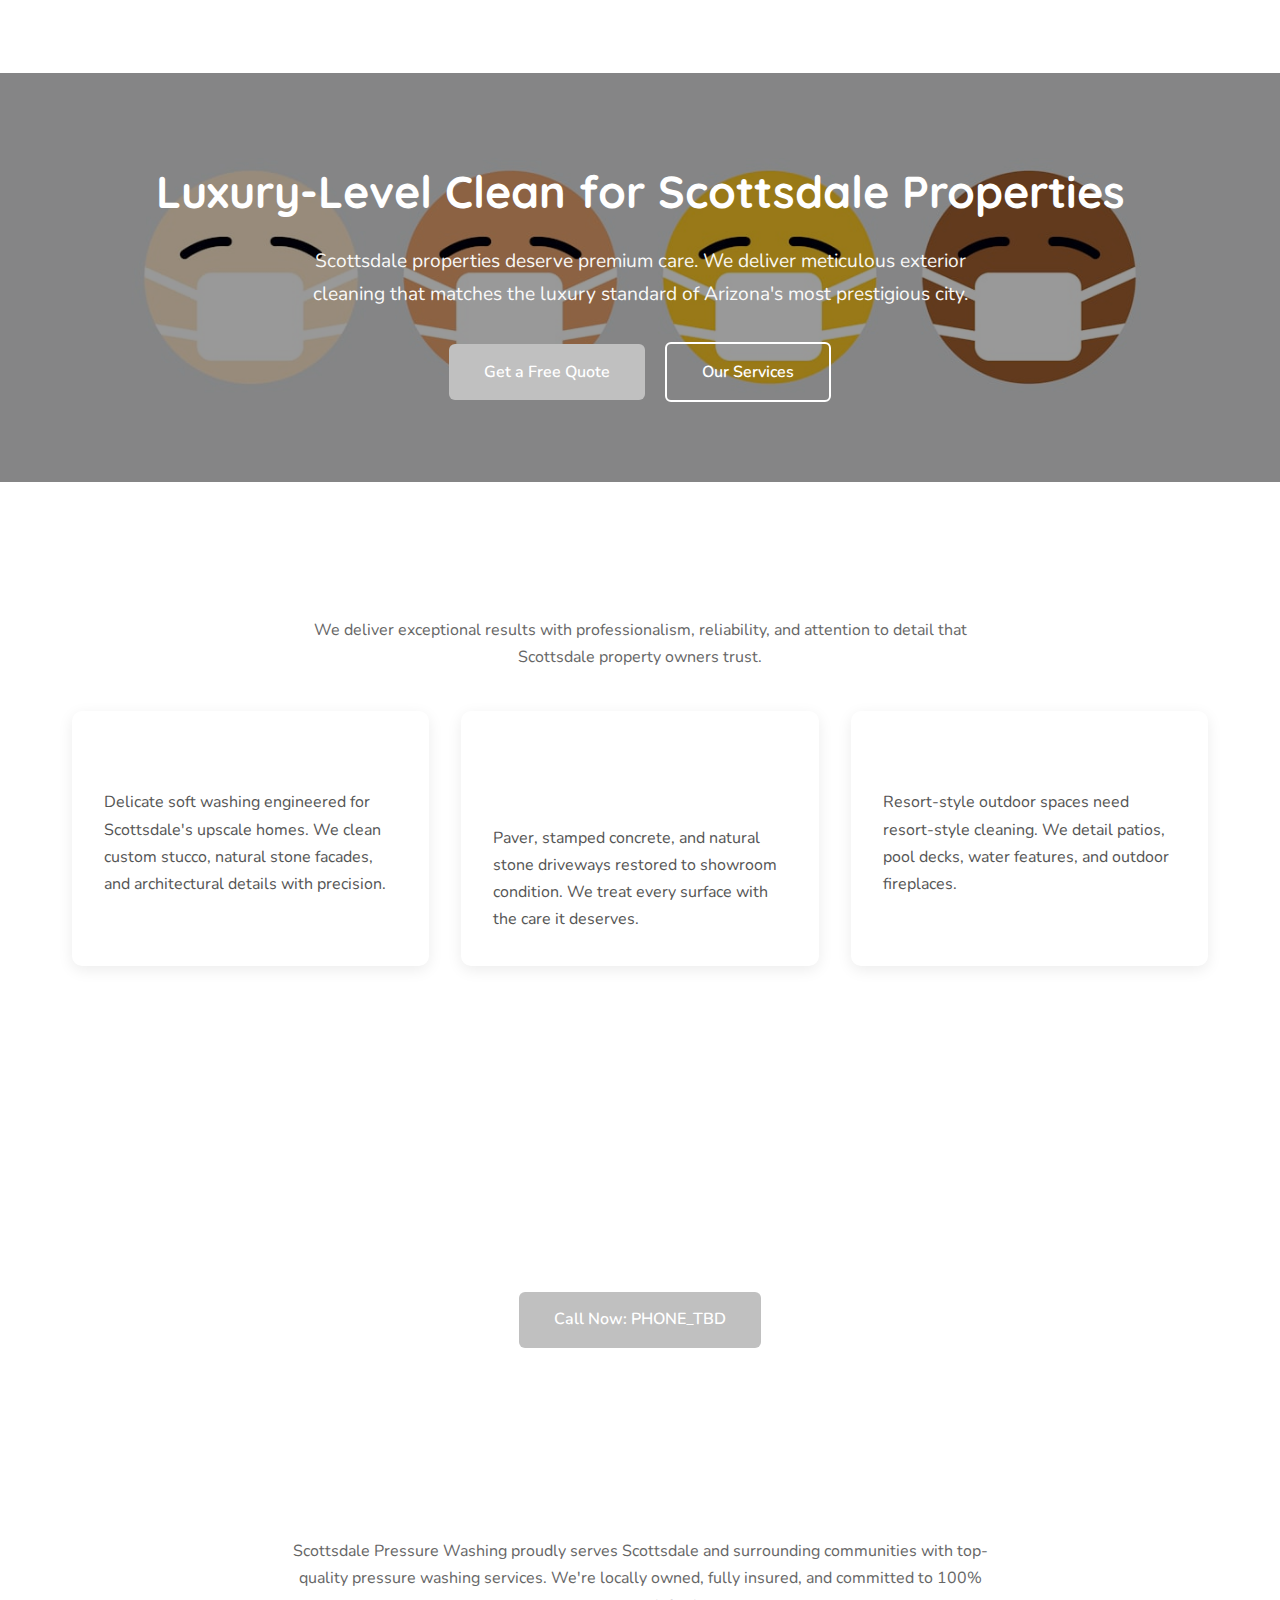
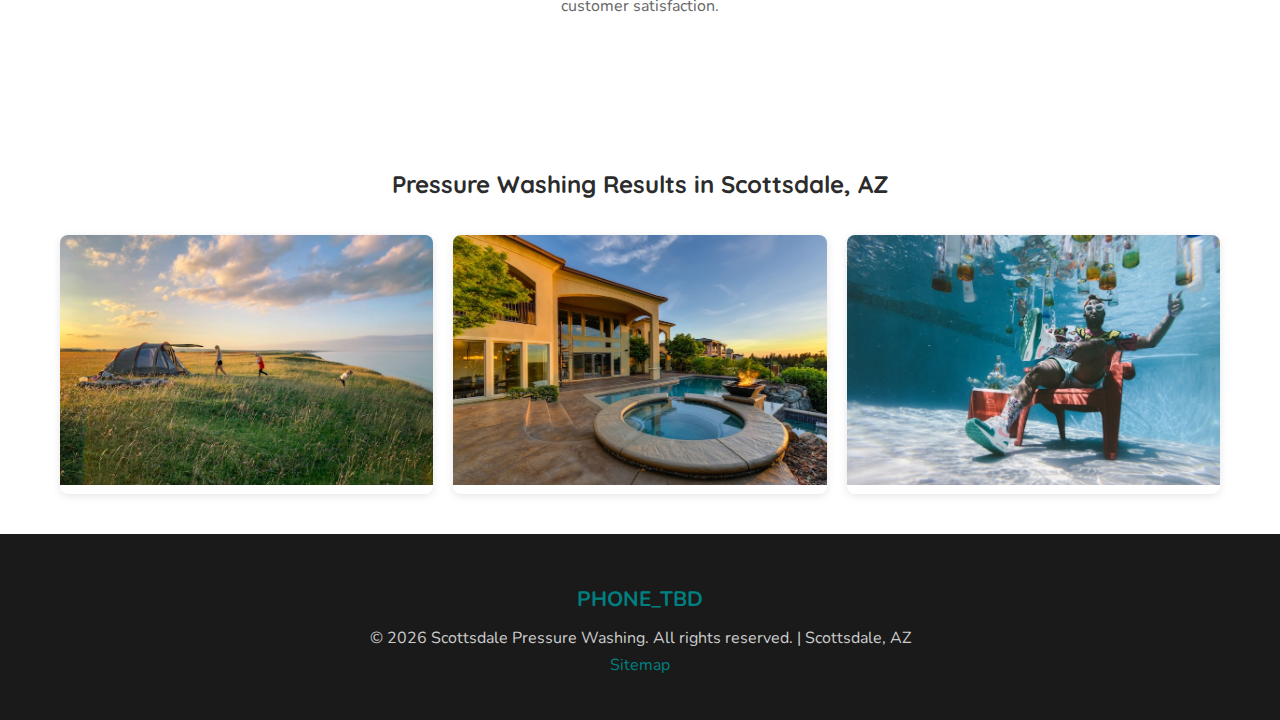
<file: index.html>
<!DOCTYPE html>
<html lang="en">
<head>
<style>
    .hero, #hero, .hero-section, .hero-banner, header.hero {
        background-image: linear-gradient(rgba(0,0,0,0.4), rgba(0,0,0,0.4)), url('images/hero-pressure-washing-scottsdale.jpg') !important;
        background-size: cover !important;
        background-position: center !important;
    }
</style>
<meta charset="UTF-8">
<meta name="viewport" content="width=device-width,initial-scale=1.0">
<title>Scottsdale Pressure Washing | Luxury-Level Clean for Scottsdale Properties</title>
<meta name="description" content="Scottsdale Pressure Washing provides professional pressure washing services in Scottsdale, AZ. Luxury-Level Clean for Scottsdale Properties">
<meta name="robots" content="index,follow">
<link rel="canonical" href="https://pressurewashingscottsdalearizona.com/">
<meta property="og:title" content="Scottsdale Pressure Washing | Luxury-Level Clean for Scottsdale Properties">
<meta property="og:description" content="Scottsdale Pressure Washing provides professional pressure washing services in Scottsdale, AZ. Luxury-Level Clean for Scottsdale Properties">
<meta property="og:url" content="https://pressurewashingscottsdalearizona.com/">
<meta property="og:type" content="website">
<link rel="stylesheet" href="style.css">
<script type="application/ld+json">
{
  "@context":"https://schema.org",
  "@type":"HomeAndConstructionBusiness",
  "name":"Scottsdale Pressure Washing",
  "description":"Scottsdale Pressure Washing provides professional pressure washing services in Scottsdale, AZ. Luxury-Level Clean for Scottsdale Properties",
  "url":"https://pressurewashingscottsdalearizona.com",
  "telephone":"PHONE_TBD",
  "areaServed":{
    "@type":"City",
    "name":"Scottsdale, AZ"
  },
  "serviceType":"Pressure Washing Service",
  "address":{
    "@type":"PostalAddress",
    "addressLocality":"Scottsdale",
    "addressRegion":"AZ",
    "addressCountry":"US"
  }
}
</script>
</head>
<body>
<header class="navbar">
<a href="index.html" class="logo">Scottsdale Pressure Washing</a>
<button class="mobile-toggle" onclick="document.querySelector('.nav-links').classList.toggle('active')" aria-label="Menu">☰</button>
<nav class="nav-links"><a href="index.html" style=font-weight:700>Home</a><a href="services.html">Services</a><a href="about.html">About</a><a href="contact.html">Contact</a></nav>
</header>
<section class="hero">
<h1>Luxury-Level Clean for Scottsdale Properties</h1>
<p>Scottsdale properties deserve premium care. We deliver meticulous exterior cleaning that matches the luxury standard of Arizona's most prestigious city.</p>
<a href="contact.html" class="btn btn-primary">Get a Free Quote</a>
<a href="services.html" class="btn btn-secondary" style="margin-left:1rem;">Our Services</a>
</section>

<section class="section">
<h2>Why Choose Scottsdale Pressure Washing?</h2>
<p class="section-subtitle">We deliver exceptional results with professionalism, reliability, and attention to detail that Scottsdale property owners trust.</p>
<div class="card-grid">
<div class="card"><h3>Premium House Washing</h3><p>Delicate soft washing engineered for Scottsdale's upscale homes. We clean custom stucco, natural stone facades, and architectural details with precision.</p></div><div class="card"><h3>Driveway & Motor Court Cleaning</h3><p>Paver, stamped concrete, and natural stone driveways restored to showroom condition. We treat every surface with the care it deserves.</p></div><div class="card"><h3>Patio & Pool Deck Detailing</h3><p>Resort-style outdoor spaces need resort-style cleaning. We detail patios, pool decks, water features, and outdoor fireplaces.</p></div>
</div>
<p style="text-align:center;margin-top:2rem;"><a href="services.html" class="btn btn-primary" style="background:var(--primary);color:#fff;">View All Services</a></p>
</section>

<section class="cta-band">
<h2>Ready to Get Started?</h2>
<p>Contact Scottsdale Pressure Washing today for a free, no-obligation estimate.</p>
<a href="tel:PHONE_TBD" class="btn btn-primary">Call Now: PHONE_TBD</a>
</section>

<section class="section">
<h2>Serving Scottsdale, Arizona</h2>
<p class="section-subtitle">Scottsdale Pressure Washing proudly serves Scottsdale and surrounding communities with top-quality pressure washing services. We're locally owned, fully insured, and committed to 100% customer satisfaction.</p>
</section>

<!-- SITE-IMAGES -->
<section style="padding:40px 20px;max-width:1200px;margin:0 auto;">
  <h2 style="text-align:center;margin-bottom:30px;">Pressure Washing Results in Scottsdale, AZ</h2>
  <div style="display:grid;grid-template-columns:repeat(auto-fit,minmax(280px,1fr));gap:20px;">
    <div style="border-radius:8px;overflow:hidden;box-shadow:0 2px 8px rgba(0,0,0,0.1);">
      <img src="images/driveway-washing-scottsdale.jpg" alt="Driveway pressure washing Scottsdale, AZ" style="width:100%;height:250px;object-fit:cover;" loading="lazy">
    </div>
    <div style="border-radius:8px;overflow:hidden;box-shadow:0 2px 8px rgba(0,0,0,0.1);">
      <img src="images/home-exterior-scottsdale.jpg" alt="House exterior washing Scottsdale, AZ" style="width:100%;height:250px;object-fit:cover;" loading="lazy">
    </div>
    <div style="border-radius:8px;overflow:hidden;box-shadow:0 2px 8px rgba(0,0,0,0.1);">
      <img src="images/wash-professional-scottsdale.jpg" alt="Commercial pressure washing Scottsdale, AZ" style="width:100%;height:250px;object-fit:cover;" loading="lazy">
    </div>
  </div>
</section>

    

    
    

    <footer>
<p class="footer-phone"><a href="tel:PHONE_TBD">PHONE_TBD</a></p>
<p>&copy; 2026 Scottsdale Pressure Washing. All rights reserved. | Scottsdale, AZ</p>
<p><a href="sitemap.xml">Sitemap</a></p>
</footer>
<script>
document.querySelector('.mobile-toggle')?.addEventListener('click',function(){document.querySelector('.nav-links').classList.toggle('active')});
</script>
</body>
</html>
</file>
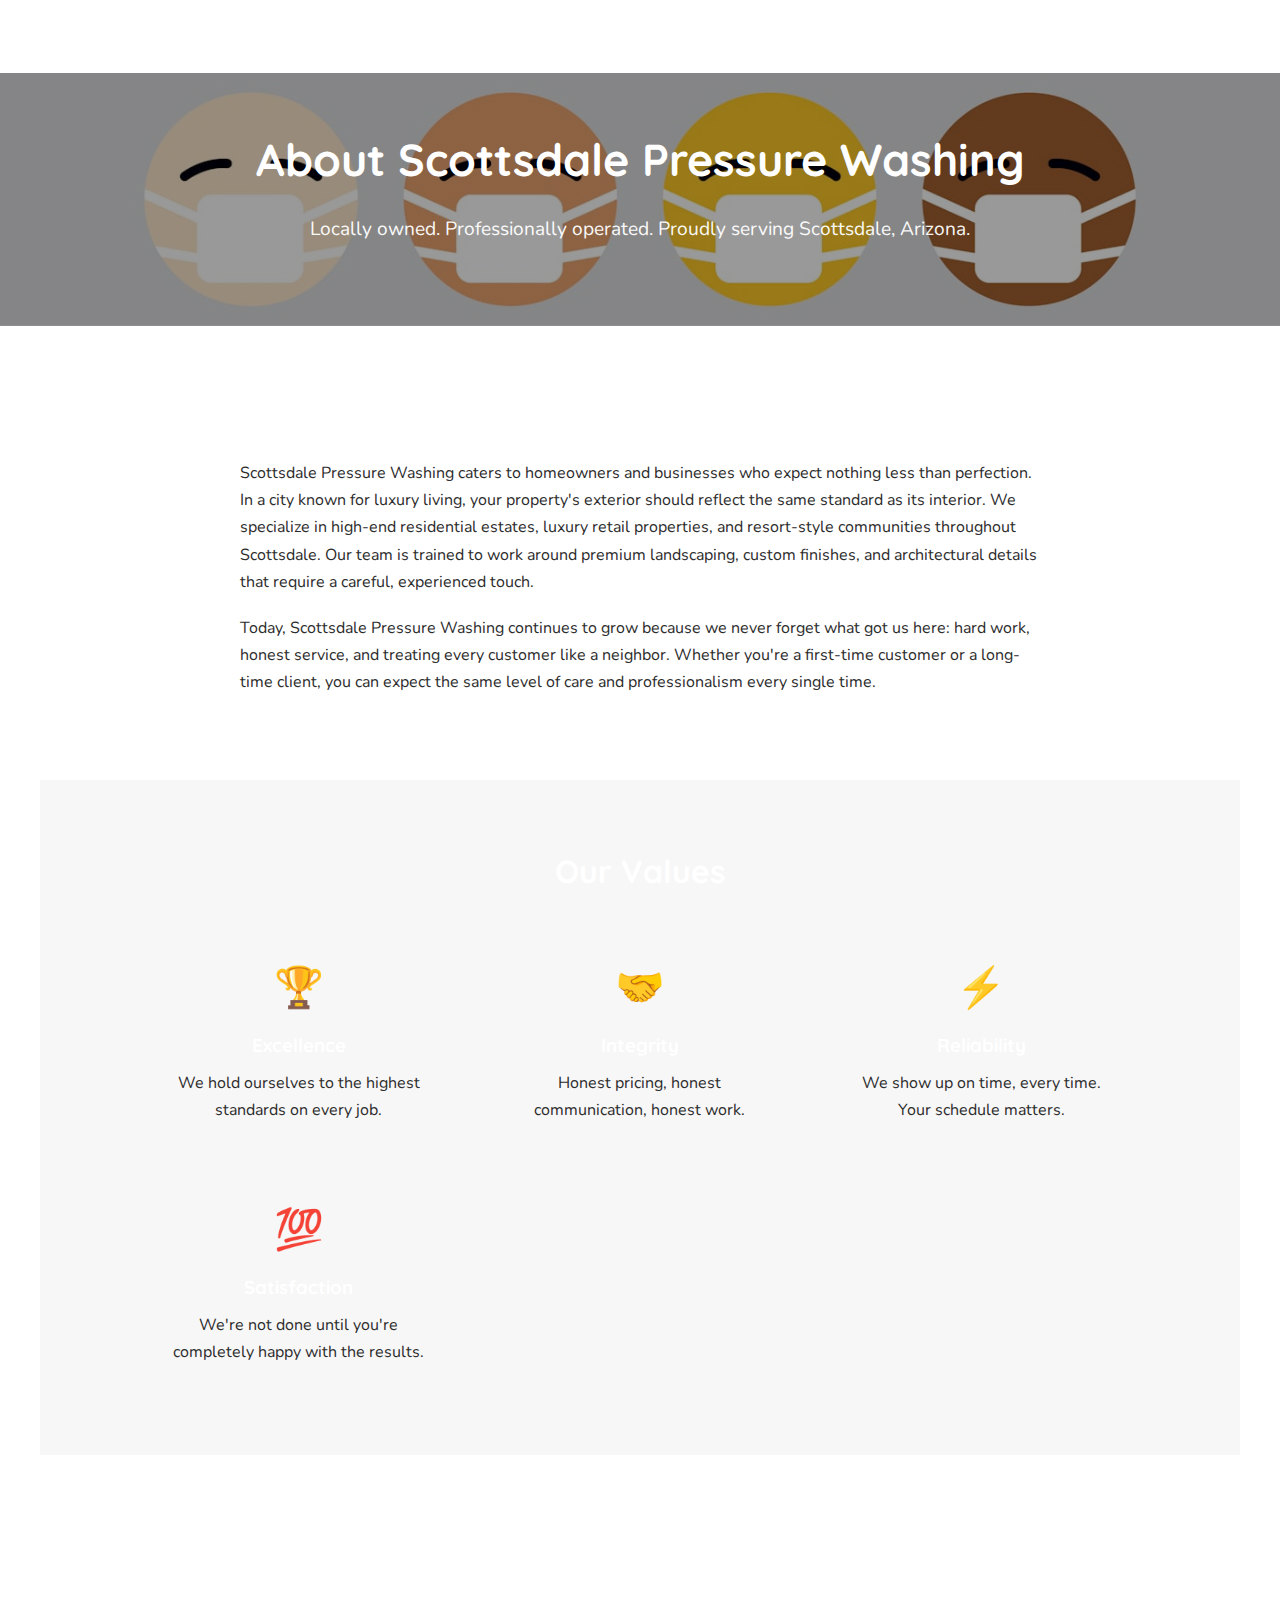
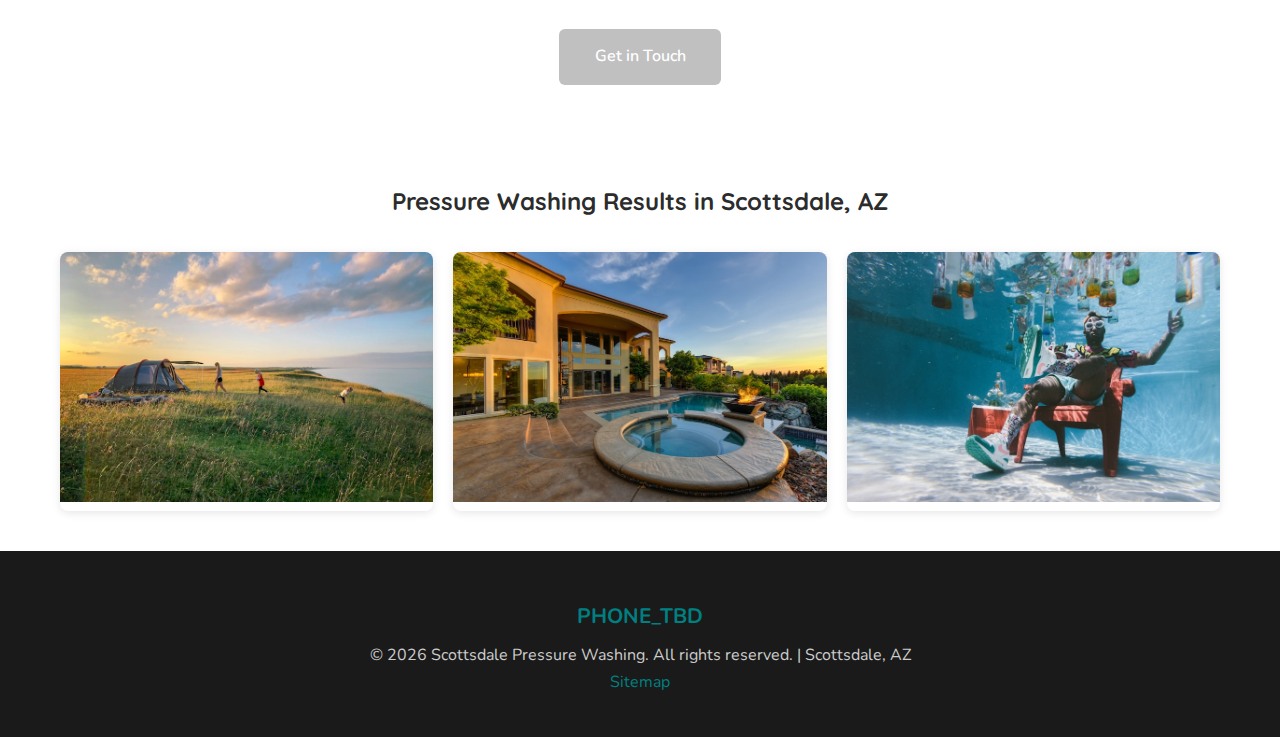
<file: about.html>
<!DOCTYPE html>
<html lang="en">
<head>
<style>
    .hero, #hero, .hero-section, .hero-banner, header.hero {
        background-image: linear-gradient(rgba(0,0,0,0.4), rgba(0,0,0,0.4)), url('images/hero-pressure-washing-scottsdale.jpg') !important;
        background-size: cover !important;
        background-position: center !important;
    }
</style>
<meta charset="UTF-8">
<meta name="viewport" content="width=device-width,initial-scale=1.0">
<title>About | Scottsdale Pressure Washing</title>
<meta name="description" content="Learn about Scottsdale Pressure Washing — serving Scottsdale, AZ with professional pressure washing services.">
<meta name="robots" content="index,follow">
<link rel="canonical" href="https://pressurewashingscottsdalearizona.com/about.html">
<meta property="og:title" content="About | Scottsdale Pressure Washing">
<meta property="og:description" content="Learn about Scottsdale Pressure Washing — serving Scottsdale, AZ with professional pressure washing services.">
<meta property="og:url" content="https://pressurewashingscottsdalearizona.com/about.html">
<meta property="og:type" content="website">
<link rel="stylesheet" href="style.css">
<script type="application/ld+json">
{
  "@context":"https://schema.org",
  "@type":"HomeAndConstructionBusiness",
  "name":"Scottsdale Pressure Washing",
  "description":"Learn about Scottsdale Pressure Washing — serving Scottsdale, AZ with professional pressure washing services.",
  "url":"https://pressurewashingscottsdalearizona.com",
  "telephone":"PHONE_TBD",
  "areaServed":{
    "@type":"City",
    "name":"Scottsdale, AZ"
  },
  "serviceType":"Pressure Washing Service",
  "address":{
    "@type":"PostalAddress",
    "addressLocality":"Scottsdale",
    "addressRegion":"AZ",
    "addressCountry":"US"
  }
}
</script>
</head>
<body>
<header class="navbar">
<a href="index.html" class="logo">Scottsdale Pressure Washing</a>
<button class="mobile-toggle" onclick="document.querySelector('.nav-links').classList.toggle('active')" aria-label="Menu">☰</button>
<nav class="nav-links"><a href="index.html">Home</a><a href="services.html">Services</a><a href="about.html" style=font-weight:700>About</a><a href="contact.html">Contact</a></nav>
</header>
<section class="hero" style="padding:3rem 2rem;">
<h1>About Scottsdale Pressure Washing</h1>
<p>Locally owned. Professionally operated. Proudly serving Scottsdale, Arizona.</p>
</section>

<section class="section">
<div class="about-content">
<h2>Our Story</h2>
<p>Scottsdale Pressure Washing caters to homeowners and businesses who expect nothing less than perfection. In a city known for luxury living, your property's exterior should reflect the same standard as its interior. We specialize in high-end residential estates, luxury retail properties, and resort-style communities throughout Scottsdale. Our team is trained to work around premium landscaping, custom finishes, and architectural details that require a careful, experienced touch.</p>
<p>Today, Scottsdale Pressure Washing continues to grow because we never forget what got us here: hard work, honest service, and treating every customer like a neighbor. Whether you're a first-time customer or a long-time client, you can expect the same level of care and professionalism every single time.</p>
</div>
</section>

<section class="section section-alt" style="background:#f7f7f7;padding:4rem 2rem;">
<h2>Our Values</h2>
<div class="values-grid" style="max-width:1000px;margin:2rem auto 0;">
<div class="value-item"><div class="icon">🏆</div><h3>Excellence</h3><p>We hold ourselves to the highest standards on every job.</p></div><div class="value-item"><div class="icon">🤝</div><h3>Integrity</h3><p>Honest pricing, honest communication, honest work.</p></div><div class="value-item"><div class="icon">⚡</div><h3>Reliability</h3><p>We show up on time, every time. Your schedule matters.</p></div><div class="value-item"><div class="icon">💯</div><h3>Satisfaction</h3><p>We're not done until you're completely happy with the results.</p></div>
</div>
</section>

<section class="cta-band">
<h2>Let's Work Together</h2>
<p>Experience the Scottsdale Pressure Washing difference firsthand.</p>
<a href="contact.html" class="btn btn-primary">Get in Touch</a>
</section>

<!-- SITE-IMAGES -->
<section style="padding:40px 20px;max-width:1200px;margin:0 auto;">
  <h2 style="text-align:center;margin-bottom:30px;">Pressure Washing Results in Scottsdale, AZ</h2>
  <div style="display:grid;grid-template-columns:repeat(auto-fit,minmax(280px,1fr));gap:20px;">
    <div style="border-radius:8px;overflow:hidden;box-shadow:0 2px 8px rgba(0,0,0,0.1);">
      <img src="images/driveway-washing-scottsdale.jpg" alt="Driveway pressure washing Scottsdale, AZ" style="width:100%;height:250px;object-fit:cover;" loading="lazy">
    </div>
    <div style="border-radius:8px;overflow:hidden;box-shadow:0 2px 8px rgba(0,0,0,0.1);">
      <img src="images/home-exterior-scottsdale.jpg" alt="House exterior washing Scottsdale, AZ" style="width:100%;height:250px;object-fit:cover;" loading="lazy">
    </div>
    <div style="border-radius:8px;overflow:hidden;box-shadow:0 2px 8px rgba(0,0,0,0.1);">
      <img src="images/wash-professional-scottsdale.jpg" alt="Commercial pressure washing Scottsdale, AZ" style="width:100%;height:250px;object-fit:cover;" loading="lazy">
    </div>
  </div>
</section>
<footer>
<p class="footer-phone"><a href="tel:PHONE_TBD">PHONE_TBD</a></p>
<p>&copy; 2026 Scottsdale Pressure Washing. All rights reserved. | Scottsdale, AZ</p>
<p><a href="sitemap.xml">Sitemap</a></p>
</footer>
<script>
document.querySelector('.mobile-toggle')?.addEventListener('click',function(){document.querySelector('.nav-links').classList.toggle('active')});
</script>
</body>
</html>
</file>
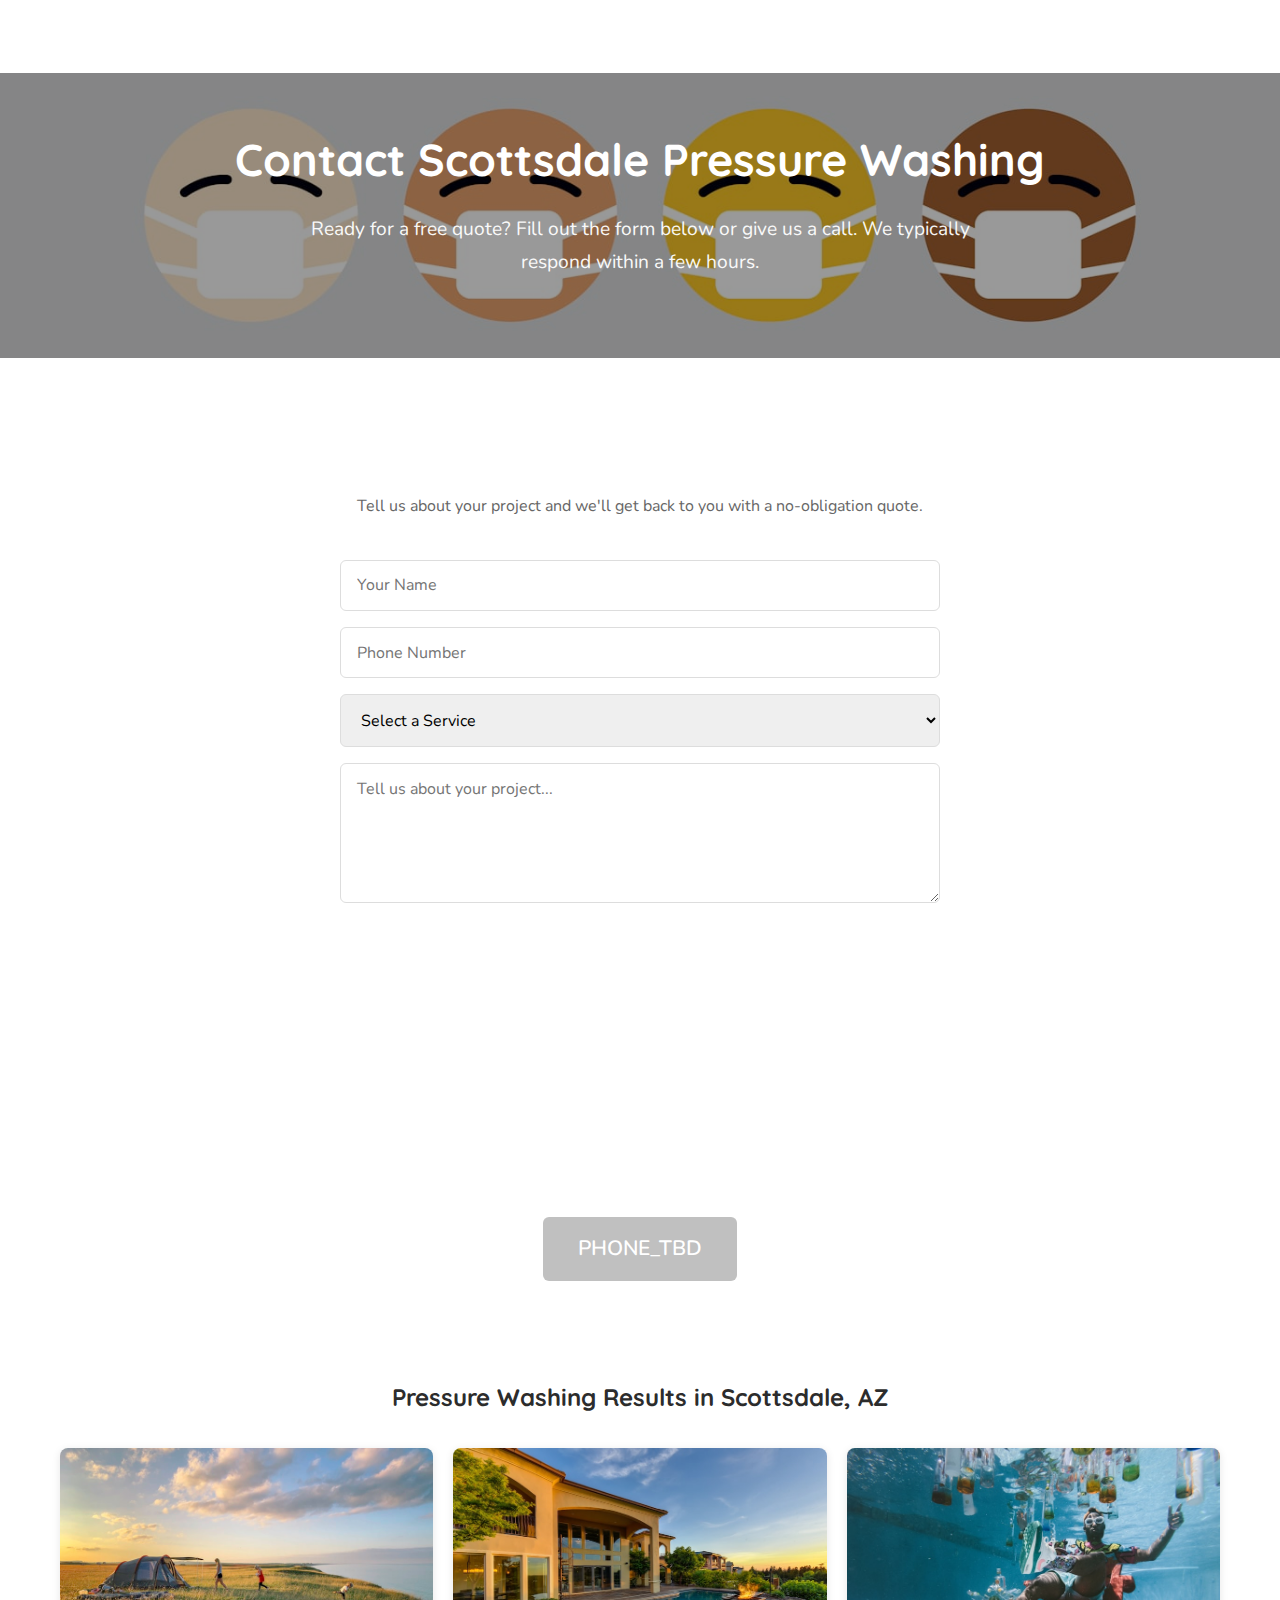
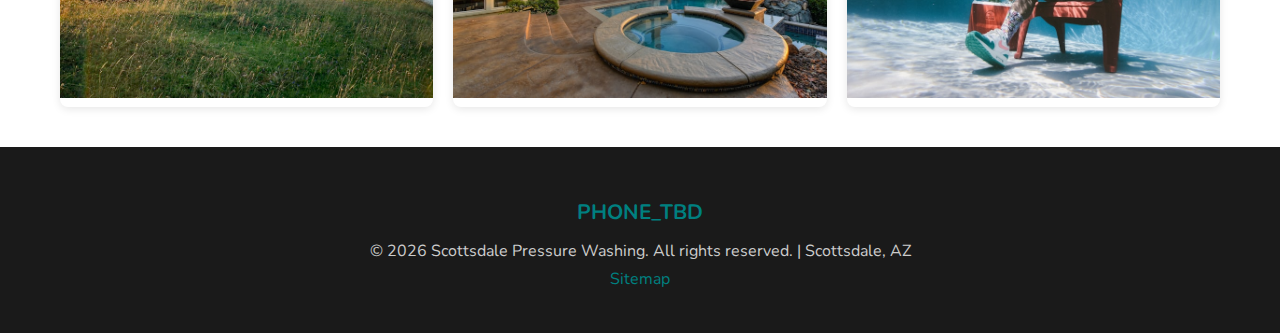
<file: contact.html>
<!DOCTYPE html>
<html lang="en">
<head>
<style>
    .hero, #hero, .hero-section, .hero-banner, header.hero {
        background-image: linear-gradient(rgba(0,0,0,0.4), rgba(0,0,0,0.4)), url('images/hero-pressure-washing-scottsdale.jpg') !important;
        background-size: cover !important;
        background-position: center !important;
    }
</style>
<meta charset="UTF-8">
<meta name="viewport" content="width=device-width,initial-scale=1.0">
<title>Contact | Scottsdale Pressure Washing</title>
<meta name="description" content="Contact Scottsdale Pressure Washing for a free estimate. Serving Scottsdale, AZ.">
<meta name="robots" content="index,follow">
<link rel="canonical" href="https://pressurewashingscottsdalearizona.com/contact.html">
<meta property="og:title" content="Contact | Scottsdale Pressure Washing">
<meta property="og:description" content="Contact Scottsdale Pressure Washing for a free estimate. Serving Scottsdale, AZ.">
<meta property="og:url" content="https://pressurewashingscottsdalearizona.com/contact.html">
<meta property="og:type" content="website">
<link rel="stylesheet" href="style.css">
<script type="application/ld+json">
{
  "@context":"https://schema.org",
  "@type":"HomeAndConstructionBusiness",
  "name":"Scottsdale Pressure Washing",
  "description":"Contact Scottsdale Pressure Washing for a free estimate. Serving Scottsdale, AZ.",
  "url":"https://pressurewashingscottsdalearizona.com",
  "telephone":"PHONE_TBD",
  "areaServed":{
    "@type":"City",
    "name":"Scottsdale, AZ"
  },
  "serviceType":"Pressure Washing Service",
  "address":{
    "@type":"PostalAddress",
    "addressLocality":"Scottsdale",
    "addressRegion":"AZ",
    "addressCountry":"US"
  }
}
</script>
</head>
<body>
<header class="navbar">
<a href="index.html" class="logo">Scottsdale Pressure Washing</a>
<button class="mobile-toggle" onclick="document.querySelector('.nav-links').classList.toggle('active')" aria-label="Menu">☰</button>
<nav class="nav-links"><a href="index.html">Home</a><a href="services.html">Services</a><a href="about.html">About</a><a href="contact.html" style=font-weight:700>Contact</a></nav>
</header>
<section class="hero" style="padding:3rem 2rem;">
<h1>Contact Scottsdale Pressure Washing</h1>
<p>Ready for a free quote? Fill out the form below or give us a call. We typically respond within a few hours.</p>
</section>

<section class="section">
<h2>Get Your Free Estimate</h2>
<p class="section-subtitle">Tell us about your project and we'll get back to you with a no-obligation quote.</p>
<form class="contact-form" name="contact" method="POST" data-netlify="true" netlify-honeypot="bot-field">
<input type="hidden" name="form-name" value="contact">
<p style="display:none"><label>Don't fill this out: <input name="bot-field"></label></p>
<input type="text" name="name" placeholder="Your Name" required>
<input type="tel" name="phone" placeholder="Phone Number" required>
<select name="service" required>
<option value="" disabled selected>Select a Service</option>
<option value="Premium House Washing">Premium House Washing</option><option value="Driveway & Motor Court Cleaning">Driveway & Motor Court Cleaning</option><option value="Patio & Pool Deck Detailing">Patio & Pool Deck Detailing</option><option value="Commercial Property Care">Commercial Property Care</option><option value="Natural Stone & Hardscape Cleaning">Natural Stone & Hardscape Cleaning</option><option value="Estate Perimeter Cleaning">Estate Perimeter Cleaning</option><option value="Tile Roof Soft Wash">Tile Roof Soft Wash</option>
</select>
<textarea name="message" placeholder="Tell us about your project..."></textarea>
<button type="submit">Send Request</button>
</form>
</section>

<section class="cta-band">
<h2>Prefer to Call?</h2>
<p>Reach us directly — we're happy to chat about your project.</p>
<a href="tel:PHONE_TBD" class="btn btn-primary" style="font-size:1.3rem;">PHONE_TBD</a>
</section>

<!-- SITE-IMAGES -->
<section style="padding:40px 20px;max-width:1200px;margin:0 auto;">
  <h2 style="text-align:center;margin-bottom:30px;">Pressure Washing Results in Scottsdale, AZ</h2>
  <div style="display:grid;grid-template-columns:repeat(auto-fit,minmax(280px,1fr));gap:20px;">
    <div style="border-radius:8px;overflow:hidden;box-shadow:0 2px 8px rgba(0,0,0,0.1);">
      <img src="images/driveway-washing-scottsdale.jpg" alt="Driveway pressure washing Scottsdale, AZ" style="width:100%;height:250px;object-fit:cover;" loading="lazy">
    </div>
    <div style="border-radius:8px;overflow:hidden;box-shadow:0 2px 8px rgba(0,0,0,0.1);">
      <img src="images/home-exterior-scottsdale.jpg" alt="House exterior washing Scottsdale, AZ" style="width:100%;height:250px;object-fit:cover;" loading="lazy">
    </div>
    <div style="border-radius:8px;overflow:hidden;box-shadow:0 2px 8px rgba(0,0,0,0.1);">
      <img src="images/wash-professional-scottsdale.jpg" alt="Commercial pressure washing Scottsdale, AZ" style="width:100%;height:250px;object-fit:cover;" loading="lazy">
    </div>
  </div>
</section>
<footer>
<p class="footer-phone"><a href="tel:PHONE_TBD">PHONE_TBD</a></p>
<p>&copy; 2026 Scottsdale Pressure Washing. All rights reserved. | Scottsdale, AZ</p>
<p><a href="sitemap.xml">Sitemap</a></p>
</footer>
<script>
document.querySelector('.mobile-toggle')?.addEventListener('click',function(){document.querySelector('.nav-links').classList.toggle('active')});
</script>
</body>
</html>
</file>
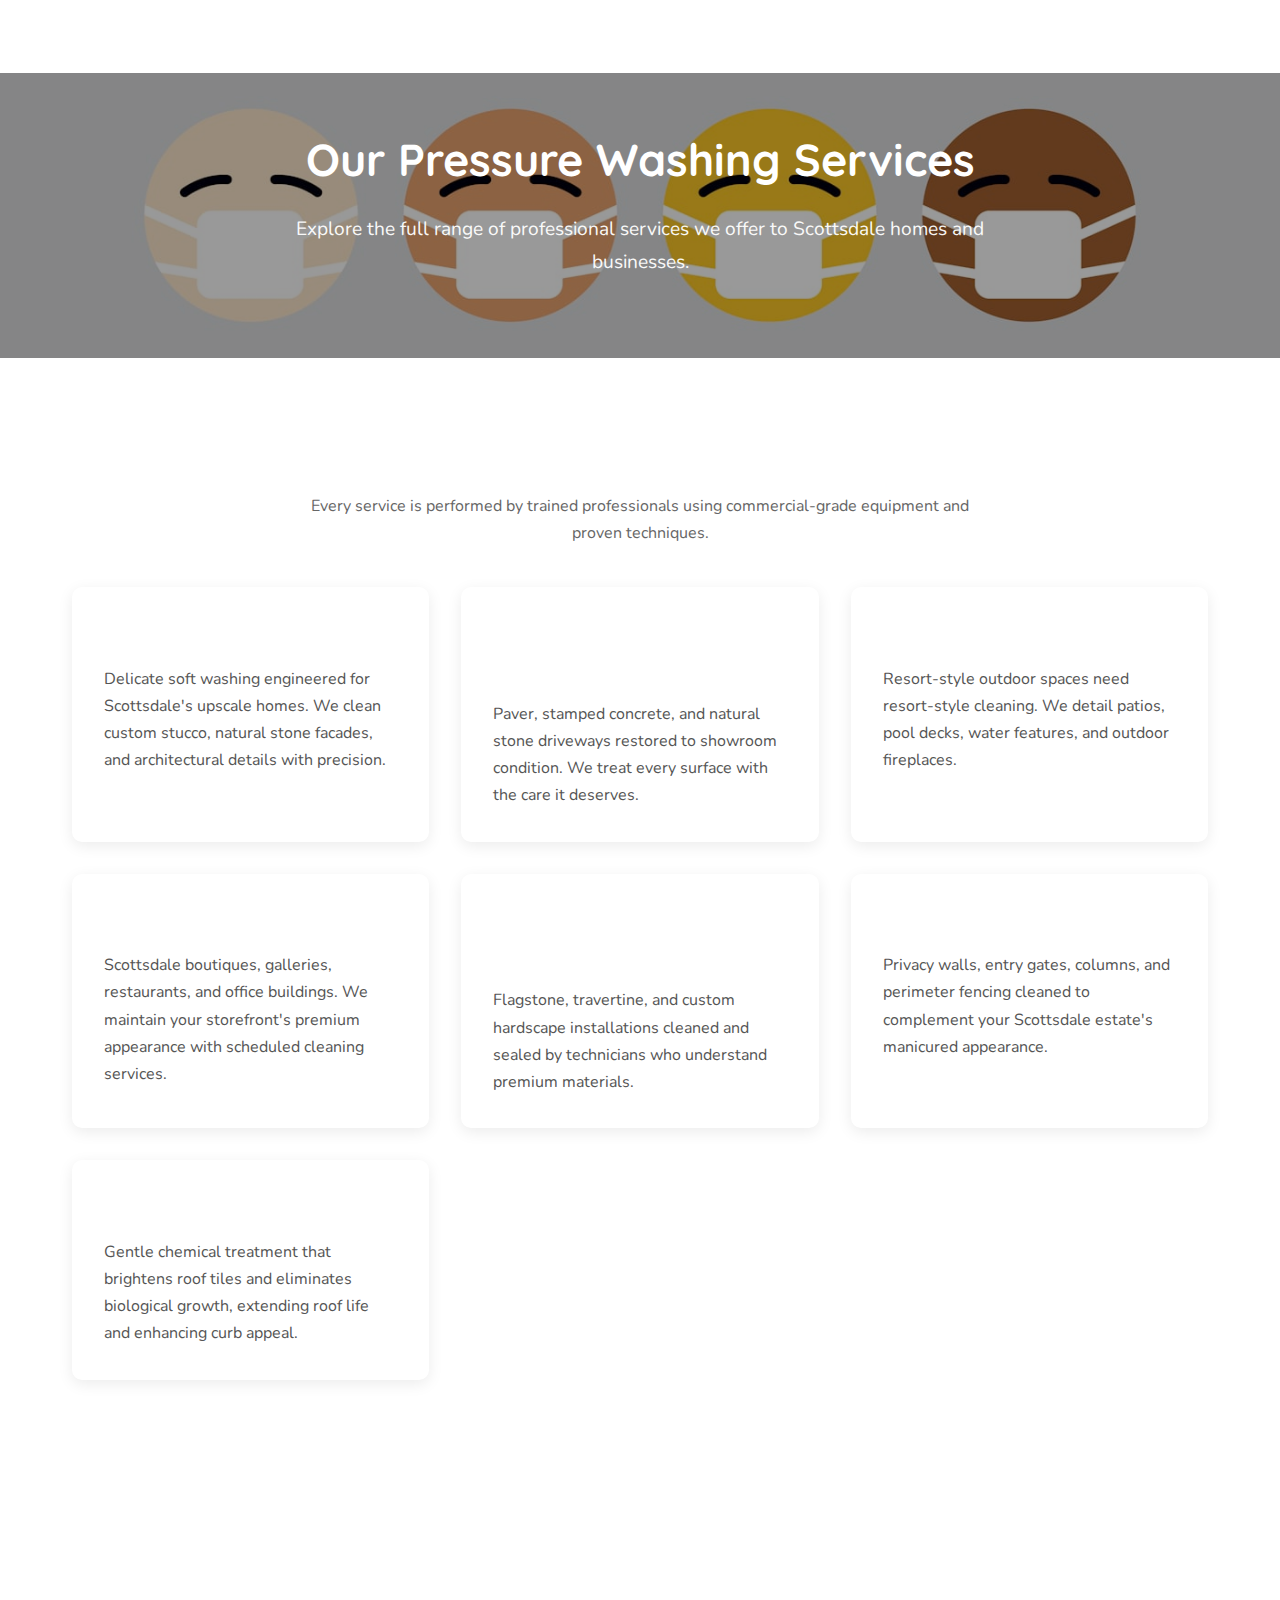
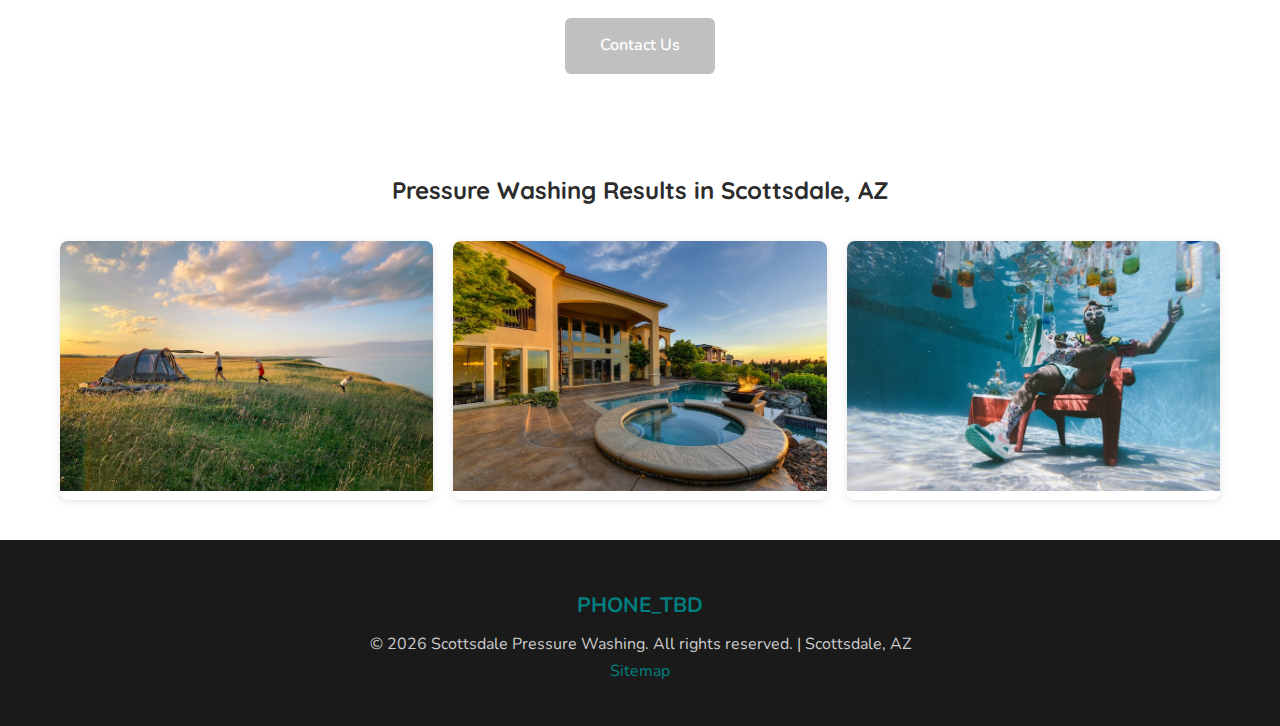
<file: services.html>
<!DOCTYPE html>
<html lang="en">
<head>
<style>
    .hero, #hero, .hero-section, .hero-banner, header.hero {
        background-image: linear-gradient(rgba(0,0,0,0.4), rgba(0,0,0,0.4)), url('images/hero-pressure-washing-scottsdale.jpg') !important;
        background-size: cover !important;
        background-position: center !important;
    }
</style>
<meta charset="UTF-8">
<meta name="viewport" content="width=device-width,initial-scale=1.0">
<title>Services | Scottsdale Pressure Washing</title>
<meta name="description" content="Professional pressure washing services offered by Scottsdale Pressure Washing in Scottsdale, AZ.">
<meta name="robots" content="index,follow">
<link rel="canonical" href="https://pressurewashingscottsdalearizona.com/services.html">
<meta property="og:title" content="Services | Scottsdale Pressure Washing">
<meta property="og:description" content="Professional pressure washing services offered by Scottsdale Pressure Washing in Scottsdale, AZ.">
<meta property="og:url" content="https://pressurewashingscottsdalearizona.com/services.html">
<meta property="og:type" content="website">
<link rel="stylesheet" href="style.css">
<script type="application/ld+json">
{
  "@context":"https://schema.org",
  "@type":"HomeAndConstructionBusiness",
  "name":"Scottsdale Pressure Washing",
  "description":"Professional pressure washing services offered by Scottsdale Pressure Washing in Scottsdale, AZ.",
  "url":"https://pressurewashingscottsdalearizona.com",
  "telephone":"PHONE_TBD",
  "areaServed":{
    "@type":"City",
    "name":"Scottsdale, AZ"
  },
  "serviceType":"Pressure Washing Service",
  "address":{
    "@type":"PostalAddress",
    "addressLocality":"Scottsdale",
    "addressRegion":"AZ",
    "addressCountry":"US"
  }
}
</script>
</head>
<body>
<header class="navbar">
<a href="index.html" class="logo">Scottsdale Pressure Washing</a>
<button class="mobile-toggle" onclick="document.querySelector('.nav-links').classList.toggle('active')" aria-label="Menu">☰</button>
<nav class="nav-links"><a href="index.html">Home</a><a href="services.html" style=font-weight:700>Services</a><a href="about.html">About</a><a href="contact.html">Contact</a></nav>
</header>
<section class="hero" style="padding:3rem 2rem;">
<h1>Our Pressure Washing Services</h1>
<p>Explore the full range of professional services we offer to Scottsdale homes and businesses.</p>
</section>

<section class="section">
<h2>What We Offer</h2>
<p class="section-subtitle">Every service is performed by trained professionals using commercial-grade equipment and proven techniques.</p>
<div class="card-grid">
<div class="card"><h3>Premium House Washing</h3><p>Delicate soft washing engineered for Scottsdale's upscale homes. We clean custom stucco, natural stone facades, and architectural details with precision.</p></div><div class="card"><h3>Driveway & Motor Court Cleaning</h3><p>Paver, stamped concrete, and natural stone driveways restored to showroom condition. We treat every surface with the care it deserves.</p></div><div class="card"><h3>Patio & Pool Deck Detailing</h3><p>Resort-style outdoor spaces need resort-style cleaning. We detail patios, pool decks, water features, and outdoor fireplaces.</p></div><div class="card"><h3>Commercial Property Care</h3><p>Scottsdale boutiques, galleries, restaurants, and office buildings. We maintain your storefront's premium appearance with scheduled cleaning services.</p></div><div class="card"><h3>Natural Stone & Hardscape Cleaning</h3><p>Flagstone, travertine, and custom hardscape installations cleaned and sealed by technicians who understand premium materials.</p></div><div class="card"><h3>Estate Perimeter Cleaning</h3><p>Privacy walls, entry gates, columns, and perimeter fencing cleaned to complement your Scottsdale estate's manicured appearance.</p></div><div class="card"><h3>Tile Roof Soft Wash</h3><p>Gentle chemical treatment that brightens roof tiles and eliminates biological growth, extending roof life and enhancing curb appeal.</p></div>
</div>
</section>

<section class="cta-band">
<h2>Request Your Free Estimate</h2>
<p>Get in touch today and let us show you the Scottsdale Pressure Washing difference.</p>
<a href="contact.html" class="btn btn-primary">Contact Us</a>
</section>

<!-- SITE-IMAGES -->
<section style="padding:40px 20px;max-width:1200px;margin:0 auto;">
  <h2 style="text-align:center;margin-bottom:30px;">Pressure Washing Results in Scottsdale, AZ</h2>
  <div style="display:grid;grid-template-columns:repeat(auto-fit,minmax(280px,1fr));gap:20px;">
    <div style="border-radius:8px;overflow:hidden;box-shadow:0 2px 8px rgba(0,0,0,0.1);">
      <img src="images/driveway-washing-scottsdale.jpg" alt="Driveway pressure washing Scottsdale, AZ" style="width:100%;height:250px;object-fit:cover;" loading="lazy">
    </div>
    <div style="border-radius:8px;overflow:hidden;box-shadow:0 2px 8px rgba(0,0,0,0.1);">
      <img src="images/home-exterior-scottsdale.jpg" alt="House exterior washing Scottsdale, AZ" style="width:100%;height:250px;object-fit:cover;" loading="lazy">
    </div>
    <div style="border-radius:8px;overflow:hidden;box-shadow:0 2px 8px rgba(0,0,0,0.1);">
      <img src="images/wash-professional-scottsdale.jpg" alt="Commercial pressure washing Scottsdale, AZ" style="width:100%;height:250px;object-fit:cover;" loading="lazy">
    </div>
  </div>
</section>
<footer>
<p class="footer-phone"><a href="tel:PHONE_TBD">PHONE_TBD</a></p>
<p>&copy; 2026 Scottsdale Pressure Washing. All rights reserved. | Scottsdale, AZ</p>
<p><a href="sitemap.xml">Sitemap</a></p>
</footer>
<script>
document.querySelector('.mobile-toggle')?.addEventListener('click',function(){document.querySelector('.nav-links').classList.toggle('active')});
</script>
</body>
</html>
</file>
<file: style.css>
/* Scottsdale Pressure Washing - pressurewashingscottsdalearizona.com */
@import url('https://fonts.googleapis.com/css2?family=Quicksand&family=Nunito&display=swap');

:root {
  --primary: #FFFFFF;
  --secondary: #C0C0C0;
  --accent: #008080;
  --text: #2C2C2C;
  --font-head: 'Quicksand', sans-serif;
  --font-body: 'Nunito', sans-serif;
}

* { margin:0; padding:0; box-sizing:border-box; }
body { font-family:var(--font-body); color:var(--text); line-height:1.7; background:#fff; }
h1,h2,h3,h4 { font-family:var(--font-head); }

/* NAV */
.navbar { background:var(--primary); padding:1rem 2rem; display:flex; justify-content:space-between; align-items:center; flex-wrap:wrap; position:sticky; top:0; z-index:100; }
.navbar .logo { color:#fff; font-family:var(--font-head); font-size:1.5rem; font-weight:700; text-decoration:none; }
.navbar nav a { color:rgba(255,255,255,0.9); text-decoration:none; margin-left:1.5rem; font-weight:500; transition:color 0.3s; }
.navbar nav a:hover { color:#C0C0C0; }
.mobile-toggle { display:none; background:none; border:none; color:#fff; font-size:1.5rem; cursor:pointer; }

/* HERO */
.hero { background:linear-gradient(135deg, var(--primary) 0%, var(--accent) 100%); color:#fff; padding:5rem 2rem; text-align:center; }
.hero h1 { font-size:2.8rem; margin-bottom:1rem; }
.hero p { font-size:1.2rem; max-width:700px; margin:0 auto 2rem; opacity:0.95; }
.btn { display:inline-block; padding:0.9rem 2.2rem; border-radius:6px; text-decoration:none; font-weight:600; transition:all 0.3s; cursor:pointer; }
.btn-primary { background:#C0C0C0; color:#FFFFFF; }
.btn-primary:hover { opacity:0.9; transform:translateY(-2px); }
.btn-secondary { background:transparent; color:#fff; border:2px solid #fff; }
.btn-secondary:hover { background:#fff; color:var(--primary); }

/* SECTIONS */
.section { padding:4rem 2rem; max-width:1200px; margin:0 auto; }
.section-alt { background:#f7f7f7; }
.section h2 { font-size:2rem; margin-bottom:1rem; text-align:center; color:var(--primary); }
.section-subtitle { text-align:center; max-width:700px; margin:0 auto 2.5rem; color:#666; }

/* CARDS */
.card-grid { display:grid; grid-template-columns:repeat(auto-fit,minmax(300px,1fr)); gap:2rem; margin-top:2rem; }
.card { background:#fff; border-radius:10px; padding:2rem; box-shadow:0 4px 15px rgba(0,0,0,0.08); transition:transform 0.3s,box-shadow 0.3s; }
.card:hover { transform:translateY(-5px); box-shadow:0 8px 25px rgba(0,0,0,0.15); }
.card h3 { color:var(--primary); margin-bottom:0.7rem; font-size:1.3rem; }
.card p { color:#555; }

/* CTA BAND */
.cta-band { background:var(--primary); color:#fff; text-align:center; padding:3.5rem 2rem; }
.cta-band h2 { font-size:2rem; margin-bottom:0.8rem; }
.cta-band p { margin-bottom:1.5rem; opacity:0.9; }

/* FORM */
.contact-form { max-width:600px; margin:2rem auto 0; }
.contact-form input,.contact-form textarea,.contact-form select { width:100%; padding:0.85rem 1rem; margin-bottom:1rem; border:1px solid #ddd; border-radius:6px; font-family:var(--font-body); font-size:1rem; }
.contact-form textarea { min-height:140px; resize:vertical; }
.contact-form button { background:var(--primary); color:#fff; border:none; padding:1rem 2.5rem; border-radius:6px; font-size:1rem; font-weight:600; cursor:pointer; transition:background 0.3s; }
.contact-form button:hover { background:var(--accent); }

/* FOOTER */
footer { background:#1a1a1a; color:#ccc; padding:2.5rem 2rem; text-align:center; }
footer a { color:var(--accent); text-decoration:none; }
footer .footer-phone { font-size:1.3rem; color:#fff; font-weight:700; margin:0.5rem 0; }

/* ABOUT */
.about-content { max-width:800px; margin:0 auto; }
.about-content p { margin-bottom:1.2rem; }
.values-grid { display:grid; grid-template-columns:repeat(auto-fit,minmax(250px,1fr)); gap:1.5rem; margin-top:2rem; }
.value-item { text-align:center; padding:1.5rem; }
.value-item .icon { font-size:2.5rem; margin-bottom:0.5rem; }
.value-item h3 { color:var(--primary); margin-bottom:0.5rem; }

/* RESPONSIVE */
@media(max-width:768px) {
  .hero h1 { font-size:2rem; }
  .navbar nav { display:none; width:100%; text-align:center; padding-top:1rem; }
  .navbar nav.active { display:block; }
  .navbar nav a { display:block; margin:0.5rem 0; }
  .mobile-toggle { display:block; }
  .section { padding:2.5rem 1.2rem; }
}

@media (max-width: 768px) {  }
@media (max-width: 480px) {  }

/* Why Us Flex Layout */
.why-us-flex { display: flex; gap: 40px; align-items: center; }

@media (max-width: 768px) { .why-us-flex { flex-direction: column; }  }

/* Service Card Images */
.service-card-img { margin: -35px -28px 20px -28px; border-radius: var(--radius) var(--radius) 0 0; overflow: hidden; height: 180px; }
.service-card-img img { width: 100%; height: 100%; object-fit: cover; display: block; }
</file>
